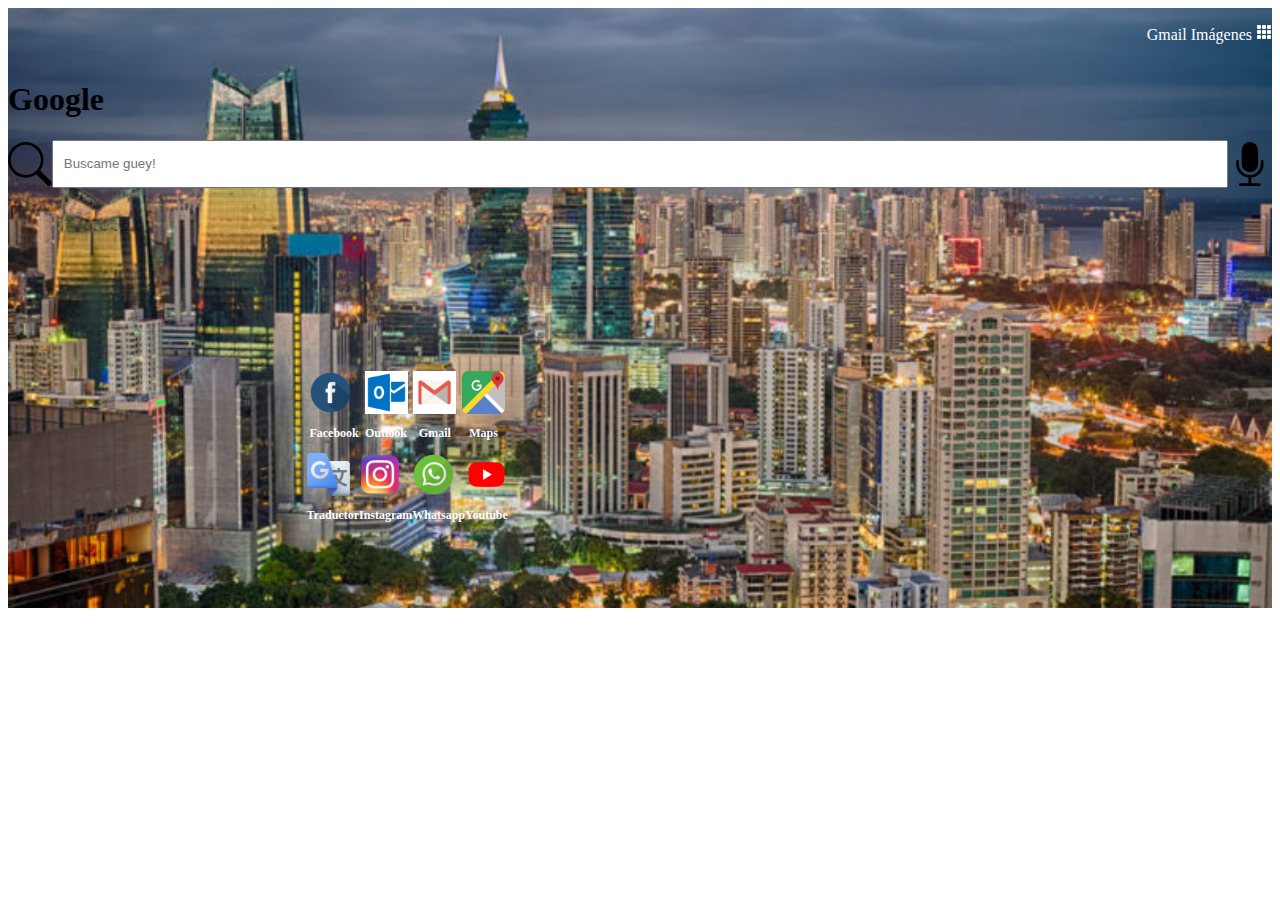
<file: index.html>
<!DOCTYPE html>
<html lang="en">
<head>
    <meta charset="UTF-8">
    <meta name="viewport" content="width=device-width, initial-scale=1.0">
    <title>Document</title>
    <link rel="stylesheet" href="main.css">
    <link rel="stylesheet" href="main2.css">
    <link rel="stylesheet" href="https://stackpath.bootstrapcdn.com/bootstrap/4.5.0/css/bootstrap.min.css" integrity="sha384-9aIt2nRpC12Uk9gS9baDl411NQApFmC26EwAOH8WgZl5MYYxFfc+NcPb1dKGj7Sk" crossorigin="anonymous">
</head>
<body>
    <div class="images">
        <div class="contenedor-principal">
            <ul>
              <li>Gmail</li>
              <li>Imágenes</li>
              <svg width="1em" height="1em" viewBox="0 0 16 16" class="bi bi-grid-3x3-gap-fill" fill="currentColor" xmlns="http://www.w3.org/2000/svg">
                <path d="M1 2a1 1 0 0 1 1-1h2a1 1 0 0 1 1 1v2a1 1 0 0 1-1 1H2a1 1 0 0 1-1-1V2zm5 0a1 1 0 0 1 1-1h2a1 1 0 0 1 1 1v2a1 1 0 0 1-1 1H7a1 1 0 0 1-1-1V2zm5 0a1 1 0 0 1 1-1h2a1 1 0 0 1 1 1v2a1 1 0 0 1-1 1h-2a1 1 0 0 1-1-1V2zM1 7a1 1 0 0 1 1-1h2a1 1 0 0 1 1 1v2a1 1 0 0 1-1 1H2a1 1 0 0 1-1-1V7zm5 0a1 1 0 0 1 1-1h2a1 1 0 0 1 1 1v2a1 1 0 0 1-1 1H7a1 1 0 0 1-1-1V7zm5 0a1 1 0 0 1 1-1h2a1 1 0 0 1 1 1v2a1 1 0 0 1-1 1h-2a1 1 0 0 1-1-1V7zM1 12a1 1 0 0 1 1-1h2a1 1 0 0 1 1 1v2a1 1 0 0 1-1 1H2a1 1 0 0 1-1-1v-2zm5 0a1 1 0 0 1 1-1h2a1 1 0 0 1 1 1v2a1 1 0 0 1-1 1H7a1 1 0 0 1-1-1v-2zm5 0a1 1 0 0 1 1-1h2a1 1 0 0 1 1 1v2a1 1 0 0 1-1 1h-2a1 1 0 0 1-1-1v-2z"/>
              </svg>
              <li><div class="perfil"></div></li>
            </ul>
        </div>
        <div class="main-container">  
            <h1>Google</h1>
            <div class="contenedor-buscador">
                <form class="input-container" action="submit">
                    <svg width="3em" height="3em" viewBox="0 0 16 16" class="bi bi-search" fill="currentColor" xmlns="http://www.w3.org/2000/svg">
                        <path fill-rule="evenodd" d="M10.442 10.442a1 1 0 0 1 1.415 0l3.85 3.85a1 1 0 0 1-1.414 1.415l-3.85-3.85a1 1 0 0 1 0-1.415z"/>
                        <path fill-rule="evenodd" d="M6.5 12a5.5 5.5 0 1 0 0-11 5.5 5.5 0 0 0 0 11zM13 6.5a6.5 6.5 0 1 1-13 0 6.5 6.5 0 0 1 13 0z"/>
                    </svg>
                    <input class="input-field" type="text" placeholder="Buscame guey!">
                    <svg width="3em" height="3em" viewBox="0 0 16 16" class="bi bi-mic-fill" fill="currentColor" xmlns="http://www.w3.org/2000/svg">
                        <path d="M5 3a3 3 0 0 1 6 0v5a3 3 0 0 1-6 0V3z"/>
                        <path fill-rule="evenodd" d="M3.5 6.5A.5.5 0 0 1 4 7v1a4 4 0 0 0 8 0V7a.5.5 0 0 1 1 0v1a5 5 0 0 1-4.5 4.975V15h3a.5.5 0 0 1 0 1h-7a.5.5 0 0 1 0-1h3v-2.025A5 5 0 0 1 3 8V7a.5.5 0 0 1 .5-.5z"/>
                    </svg>
                </form>
            </div>
            <div class="container"></div>
                <div class="contenedor-de-webs">
                    <div class="arriba">
                        <div>
                            <div class="webs-icons" id="facebook" href="https://web.facebook.com/JSES.23.19"></div>
                            <p>Facebook</p>
                        </div>
                        <div>                          
                            <div class="webs-icons" id="outlook"> </div>
                            <p>Outlook</p>
                        </div>
                        <div>
                            <div class="webs-icons" id="gmail"></div>
                            <p>Gmail</p>
                        </div>
                        <div>
                            <div class="webs-icons" id="maps"></div>
                            <p>Maps</p>
                        </div>
                    </div>
                    <div class="abajo">
                        <div>                       
                            <div class="webs-icons" id="traductor"></div>
                            <p>Traductor</p>
                        </div>
                        <div>
                            <div class="webs-icons" id="instagram"></div>
                            <p>Instagram</p>
                        </div>
                        <div>
                            <div class="webs-icons" id="whatsapp"></div>
                            <p>Whatsapp</p>
                        </div>
                        <div>
                            <div class="webs-icons" id="youtube"></div>
                            <p>Youtube</p>
                        </div>
                    </div>
                </div>
            </div>
        </div>
    </div>

    <script src="https://code.jquery.com/jquery-3.5.1.slim.min.js" integrity="sha384-DfXdz2htPH0lsSSs5nCTpuj/zy4C+OGpamoFVy38MVBnE+IbbVYUew+OrCXaRkfj" crossorigin="anonymous"></script>
</body>
</html>
</file>
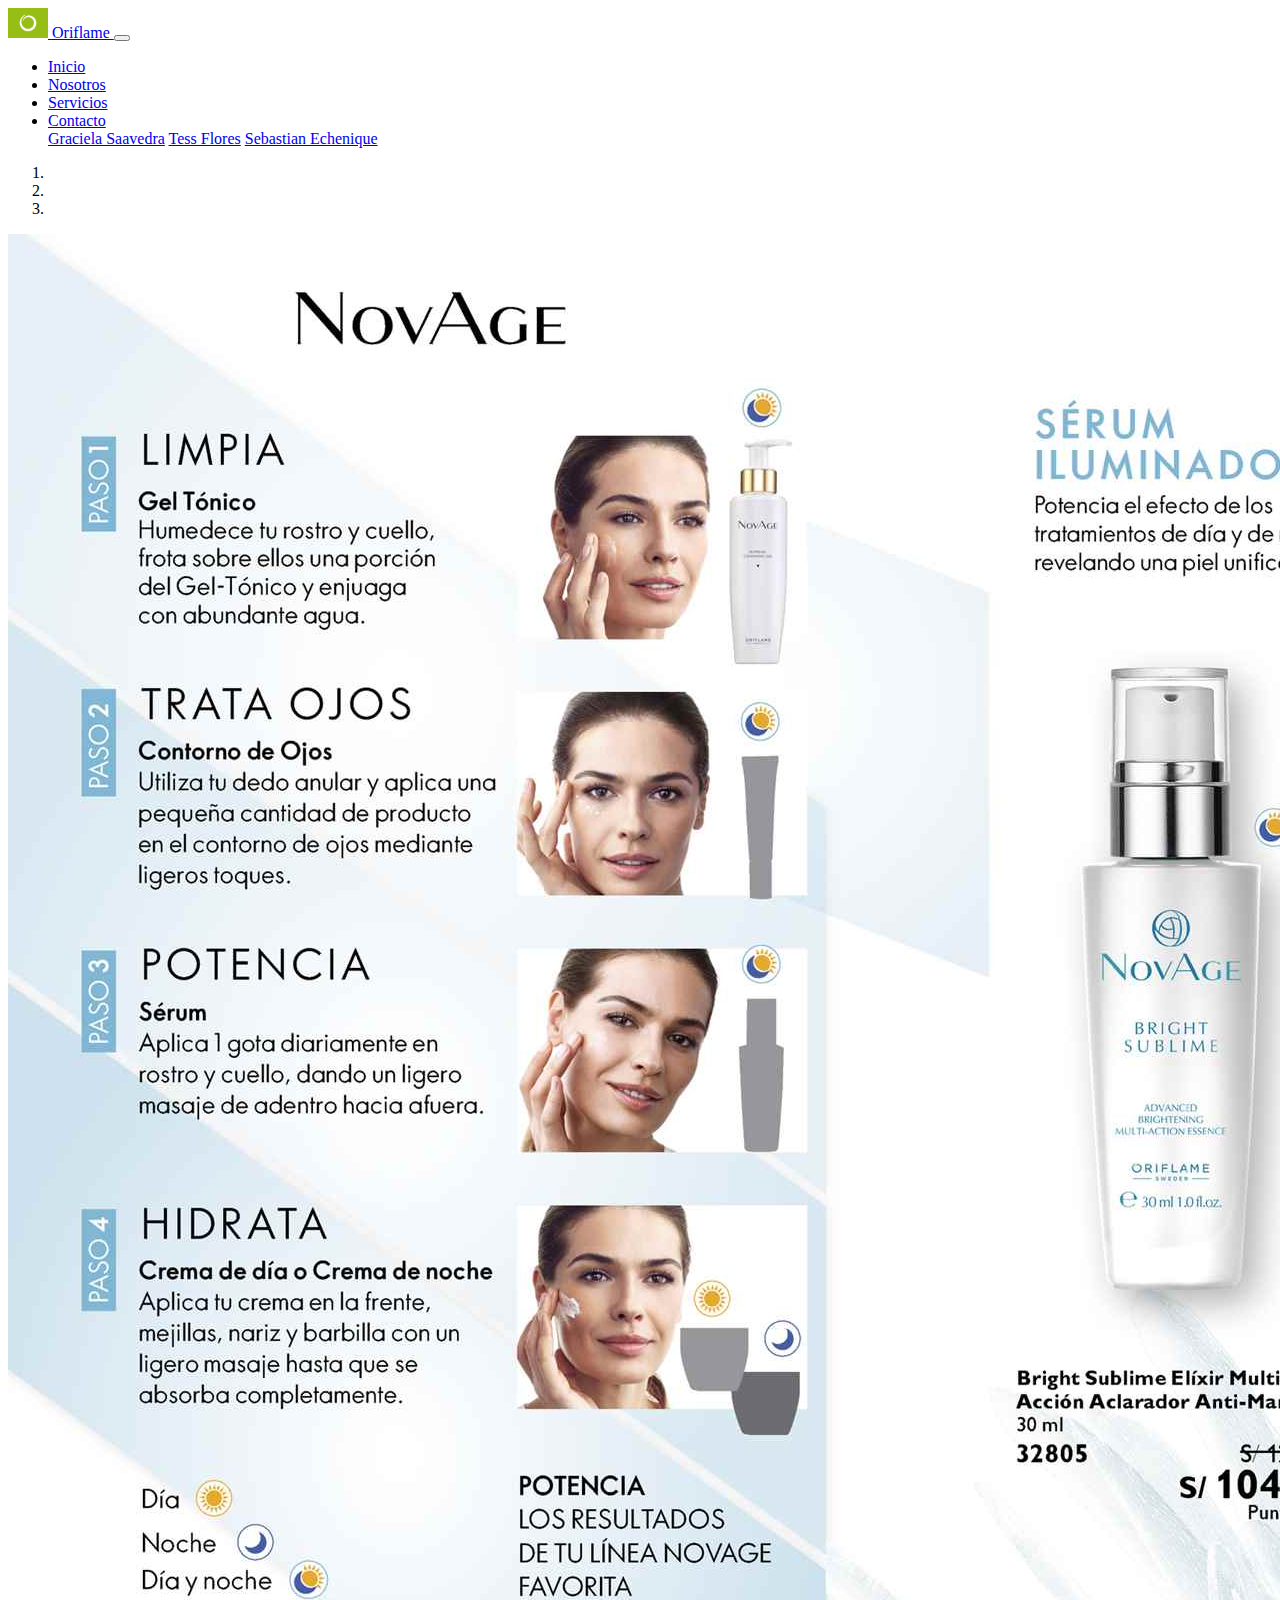
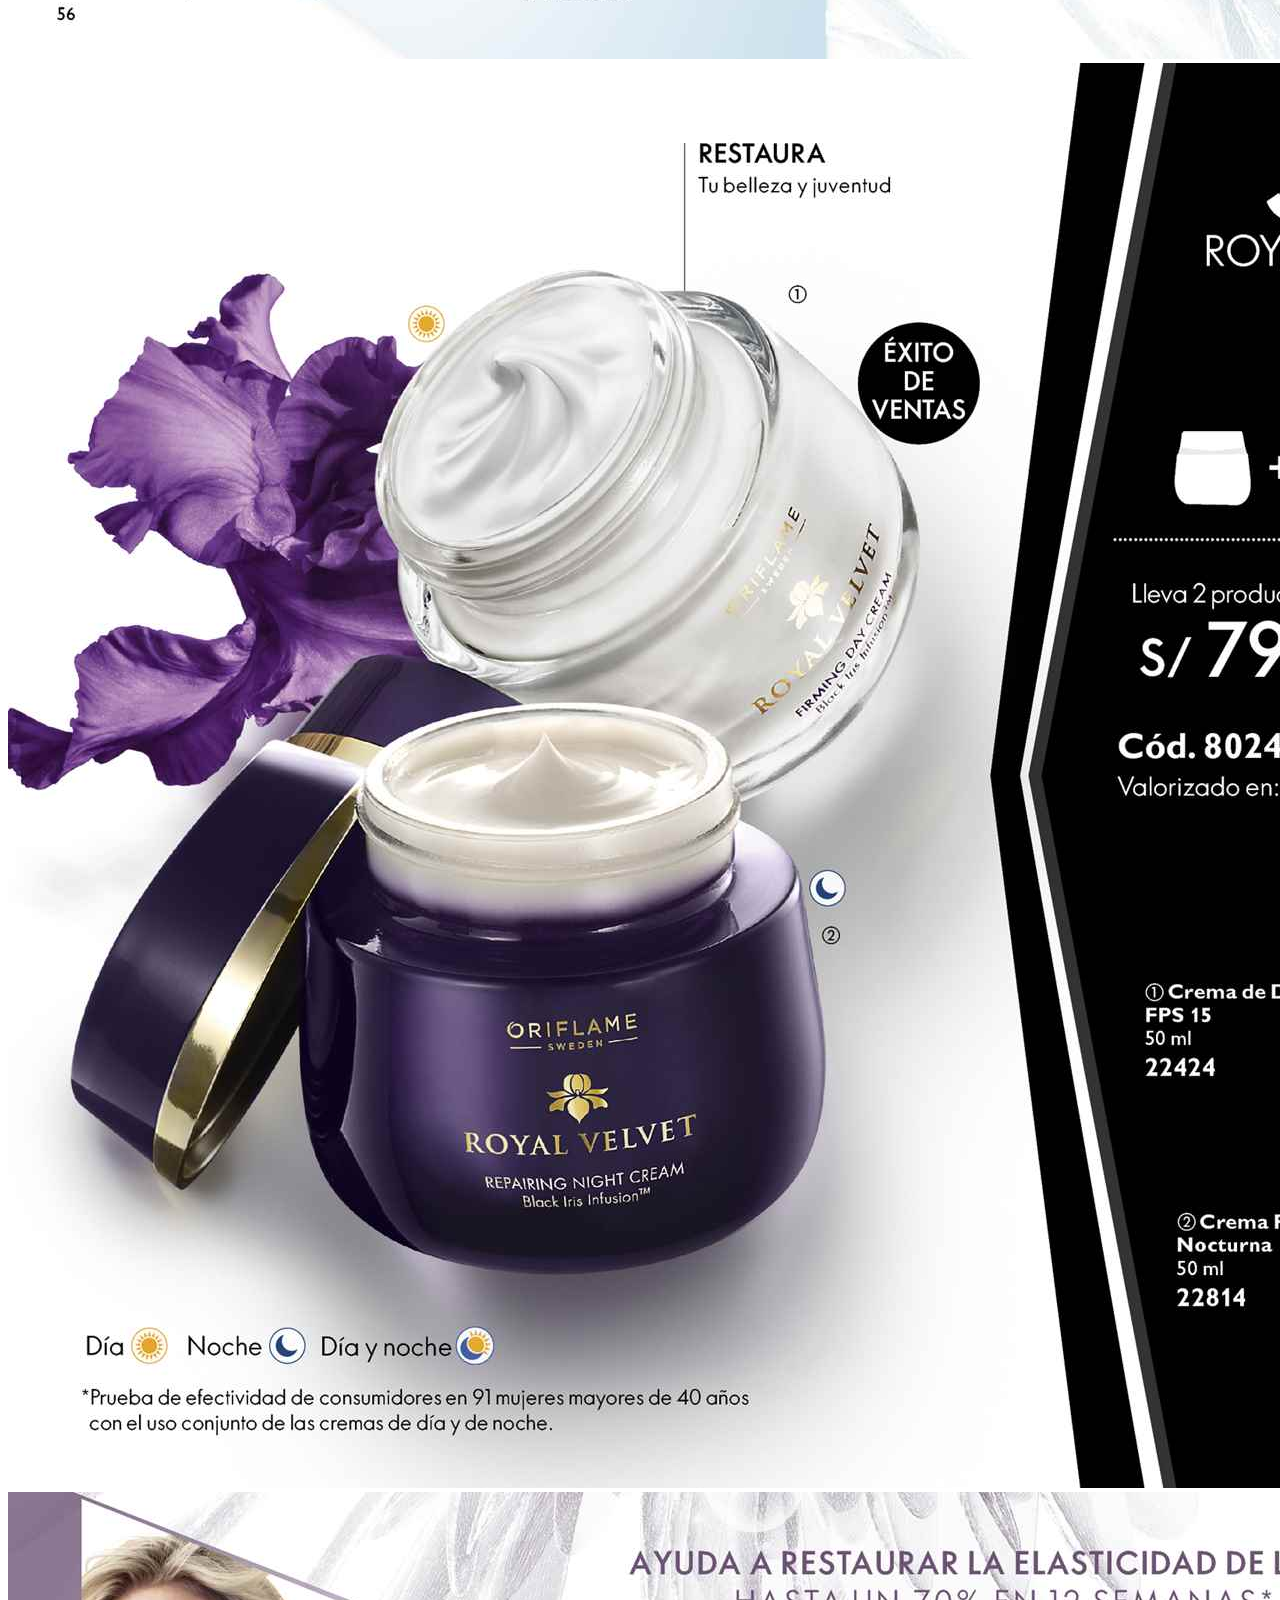
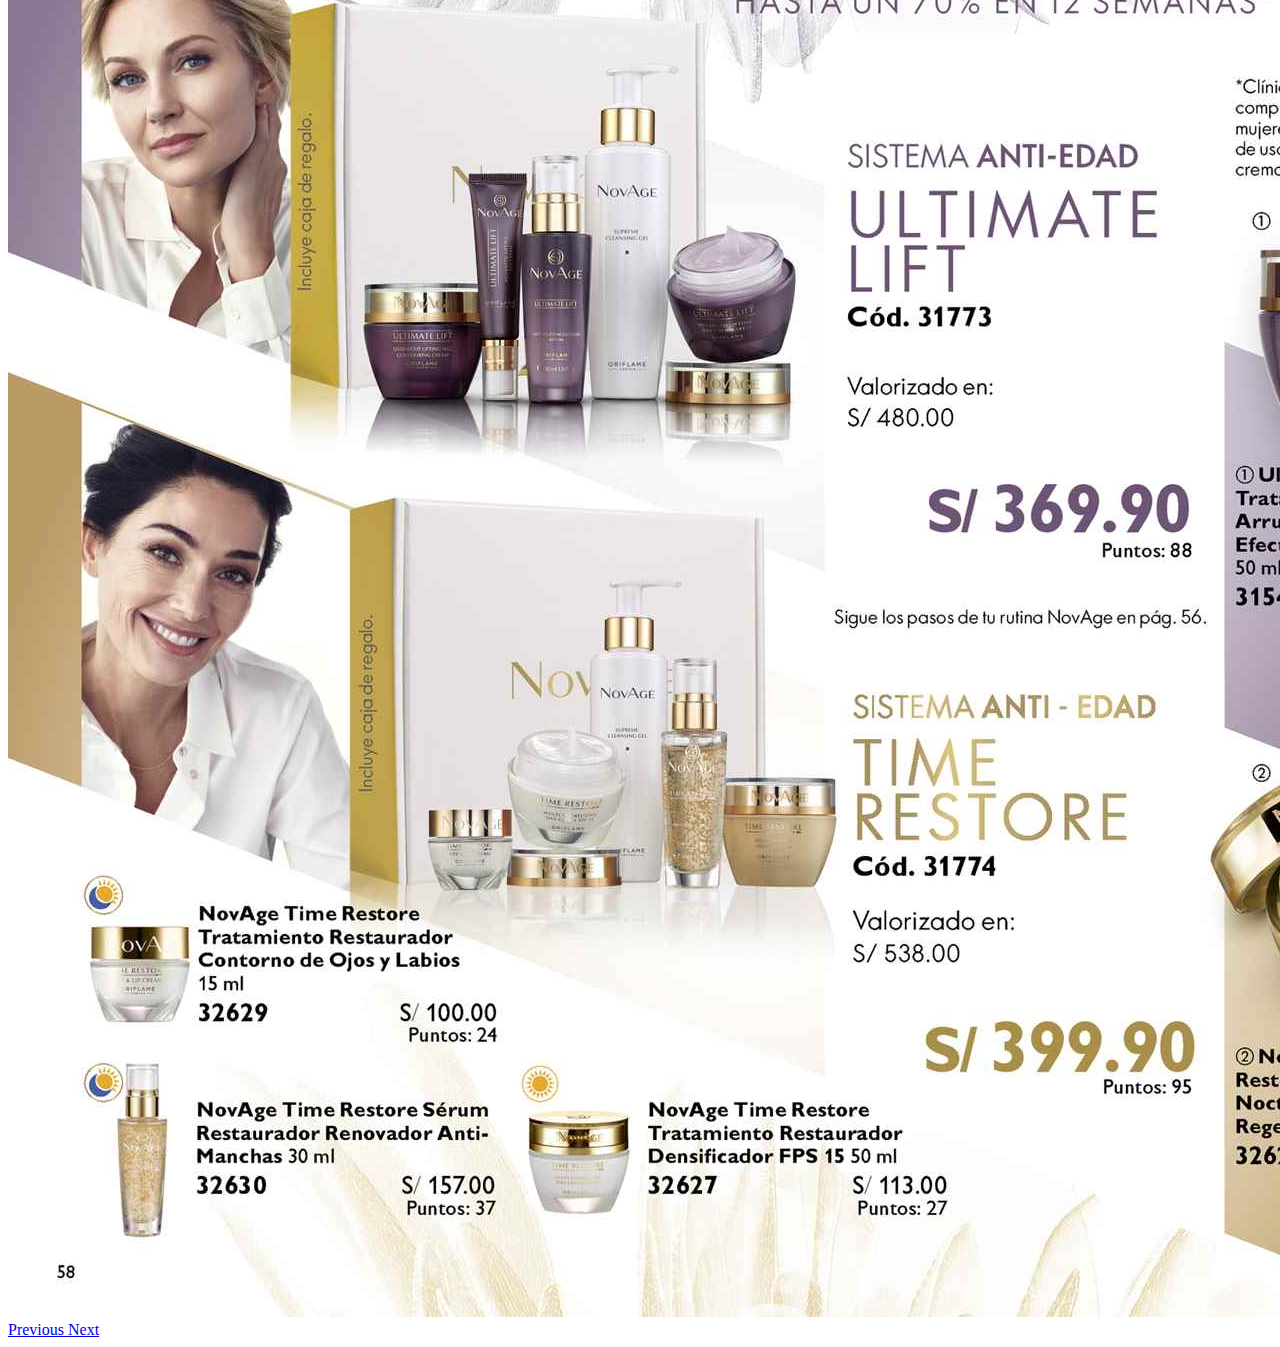
<file: mama.html>
<!doctype html>
<html lang="en">
  <head>
    <!-- Required meta tags -->
    <meta charset="utf-8">
    <meta name="viewport" content="width=device-width, initial-scale=1, shrink-to-fit=no">

    <!-- Bootstrap CSS -->
    <link rel="stylesheet" href="https://stackpath.bootstrapcdn.com/bootstrap/4.5.0/css/bootstrap.min.css" integrity="sha384-9aIt2nRpC12Uk9gS9baDl411NQApFmC26EwAOH8WgZl5MYYxFfc+NcPb1dKGj7Sk" crossorigin="anonymous">

    <title>Hello, World!</title>
  </head>
  <body>
    <!-- NAVBAR --> 
    <nav class="navbar navbar-expand-lg navbar-light bg-light">
        <a class="navbar-brand" href="#">
            <img src="./images/oriflame1.jpg" width="40" height="30" class="d-inline-block align-top" alt="" loading="lazy">
            Oriflame
          </a>
        <button class="navbar-toggler" type="button" data-toggle="collapse" data-target="#navbarNavDropdown" aria-controls="navbarNavDropdown" aria-expanded="false" aria-label="Toggle navigation">
          <span class="navbar-toggler-icon"></span>
        </button>
        <div class="collapse navbar-collapse" id="navbarNavDropdown">
          <ul class="navbar-nav">
            <li class="nav-item active">
              <a class="nav-link" href="#">Inicio</a>
            </li>
            <li class="nav-item">
              <a class="nav-link" href="#">Nosotros</a>
            </li>
            <li class="nav-item">
              <a class="nav-link" href="#">Servicios</a>
            </li>
            <li class="nav-item dropdown">
              <a class="nav-link dropdown-toggle" href="#" id="navbarDropdownMenuLink" role="button" data-toggle="dropdown" aria-haspopup="true" aria-expanded="false">
                Contacto
              </a>
              <div class="dropdown-menu" aria-labelledby="navbarDropdownMenuLink">
                <a class="dropdown-item" href="#">Graciela Saavedra</a>
                <a class="dropdown-item" href="#">Tess Flores</a>
                <a class="dropdown-item" href="#">Sebastian Echenique</a>
              </div>
            </li>
          </ul>
        </div>
      </nav>
       <!--Carrucel-->
       <div id="carouselExampleIndicators" class="carousel slide" data-ride="carousel">
        <ol class="carousel-indicators">
          <li data-target="#carouselExampleIndicators" data-slide-to="0" class="active"></li>
          <li data-target="#carouselExampleIndicators" data-slide-to="1"></li>
          <li data-target="#carouselExampleIndicators" data-slide-to="2"></li>
        </ol>
        <div class="carousel-inner">
          <div class="carousel-item active">
            <img class="d-block w-100" src="./images/catalogo.jpg" alt="First slide">
          </div>
          <div class="carousel-item">
            <img class="d-block w-100" src="./images/catalogo1.jpg" alt="Second slide">
          </div>
          <div class="carousel-item">
            <img class="d-block w-100" src="./images/catalogo2.jpg" alt="Third slide">
          </div>
        </div>
        <a class="carousel-control-prev" href="#carouselExampleIndicators" role="button" data-slide="prev">
          <span class="carousel-control-prev-icon" aria-hidden="true"></span>
          <span class="sr-only">Previous</span>
        </a>
        <a class="carousel-control-next" href="#carouselExampleIndicators" role="button" data-slide="next">
          <span class="carousel-control-next-icon" aria-hidden="true"></span>
          <span class="sr-only">Next</span>
        </a>
      </div>
    <!-- Optional JavaScript -->
    <!-- jQuery first, then Popper.js, then Bootstrap JS -->
    <script src="https://code.jquery.com/jquery-3.5.1.slim.min.js" integrity="sha384-DfXdz2htPH0lsSSs5nCTpuj/zy4C+OGpamoFVy38MVBnE+IbbVYUew+OrCXaRkfj" crossorigin="anonymous"></script>
    <script src="https://cdn.jsdelivr.net/npm/popper.js@1.16.0/dist/umd/popper.min.js" integrity="sha384-Q6E9RHvbIyZFJoft+2mJbHaEWldlvI9IOYy5n3zV9zzTtmI3UksdQRVvoxMfooAo" crossorigin="anonymous"></script>
    <script src="https://stackpath.bootstrapcdn.com/bootstrap/4.5.0/js/bootstrap.min.js" integrity="sha384-OgVRvuATP1z7JjHLkuOU7Xw704+h835Lr+6QL9UvYjZE3Ipu6Tp75j7Bh/kR0JKI" crossorigin="anonymous"></script>
  </body>
</html>
</file>
<file: main.css>
.images {
    
    background-image: url("./images/CIUDAD.jpg");
    height: 600px;
    background-size: cover;
}

#facebook {
    background-image: url("./images/facebook.png");
    height: 43px;
    width: 43px;
    background-size: cover;
}
#outlook {
    background-image: url("./images/outlook.png");
    height: 43px;
    width: 43px;
    background-size: cover;
}
#gmail {
    background-image: url("./images/gmail.png");
    height: 43px;
    width: 43px;
    background-size: cover;
}
#maps {
    background-image: url("./images/maps.png");
    height: 43px;
    width: 43px;
    background-size: cover;
}
#traductor {
    background-image: url("./images/traductor.png");
    height: 43px;
    width: 43px;
    background-size: cover;
}
#instagram {
    background-image: url("./images/instagram.png");
    height: 43px;
    width: 43px;
    background-size: cover;
}
#whatsapp {
    background-image: url("./images/whatsapp.png");
    height: 43px;
    width: 43px;
    background-size: cover;
}
#youtube {
    background-image: url("./images/youtube.png");
    height: 43px;
    width: 43px;
    background-size: cover;
    
}
/* h1{
    text-align: center;
    color: white;
} */
</file>
<file: main2.css>
.main-container {
  display: flex;
  flex-direction: column;
  align-content: flex-end;
}
.contenedor-principal {
    display: flex;
    justify-content: flex-end;
    /* flex-direction: row; */
}
.contenedor-principal ul{
    list-style: none;
    display: inline-block;
    color: white;
    }
    li {
        display: inline;
      }
.contenedor-de-webs {
    display: flex;
    flex-wrap: wrap;
    justify-content: center;
    flex-direction: column;
    align-content:flex-end;
    height: 500px;
    width: 500px;

}
.input-container {
    display: flex;
    margin-bottom: 15px;
    border-style: none;
  }
  
  /* Style the form icons */
  .input-container i {
    padding: 10px;
    min-width: 30px;
    text-align: center;
  }
  
  /* Style the input fields */
  .input-field {
    width: 100%;
    padding: 10px;
    outline: none;
  }
  
  .input-field:focus {
    border: 2px solid dodgerblue;
  }
.contenedor-de-webs img {
    height: 43px;
    width: 43px;
}
.arriba , .abajo {
display: flex;
    flex-direction: row;
   justify-content: space-around;
}

p {
    font-weight: bolder;
    font-size: 12px;
    text-align: center;
    color: white
}
</file>
